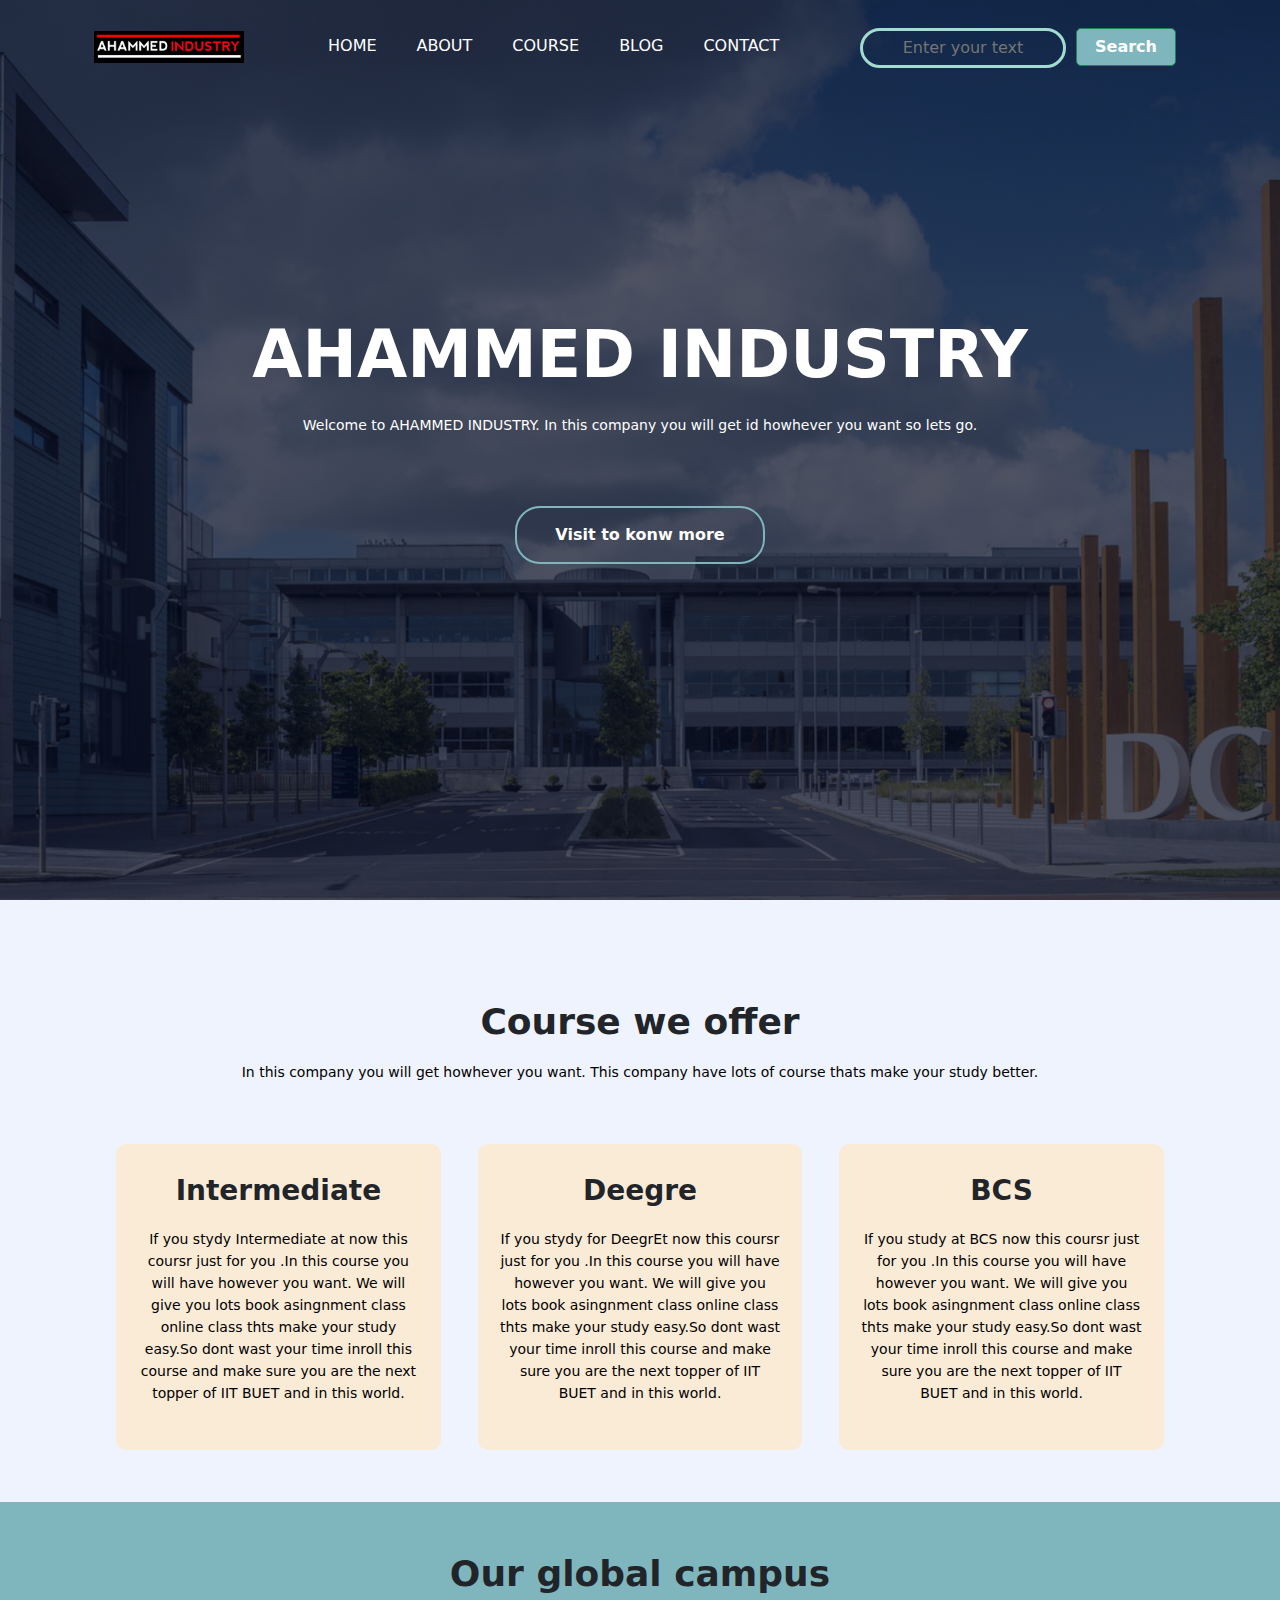
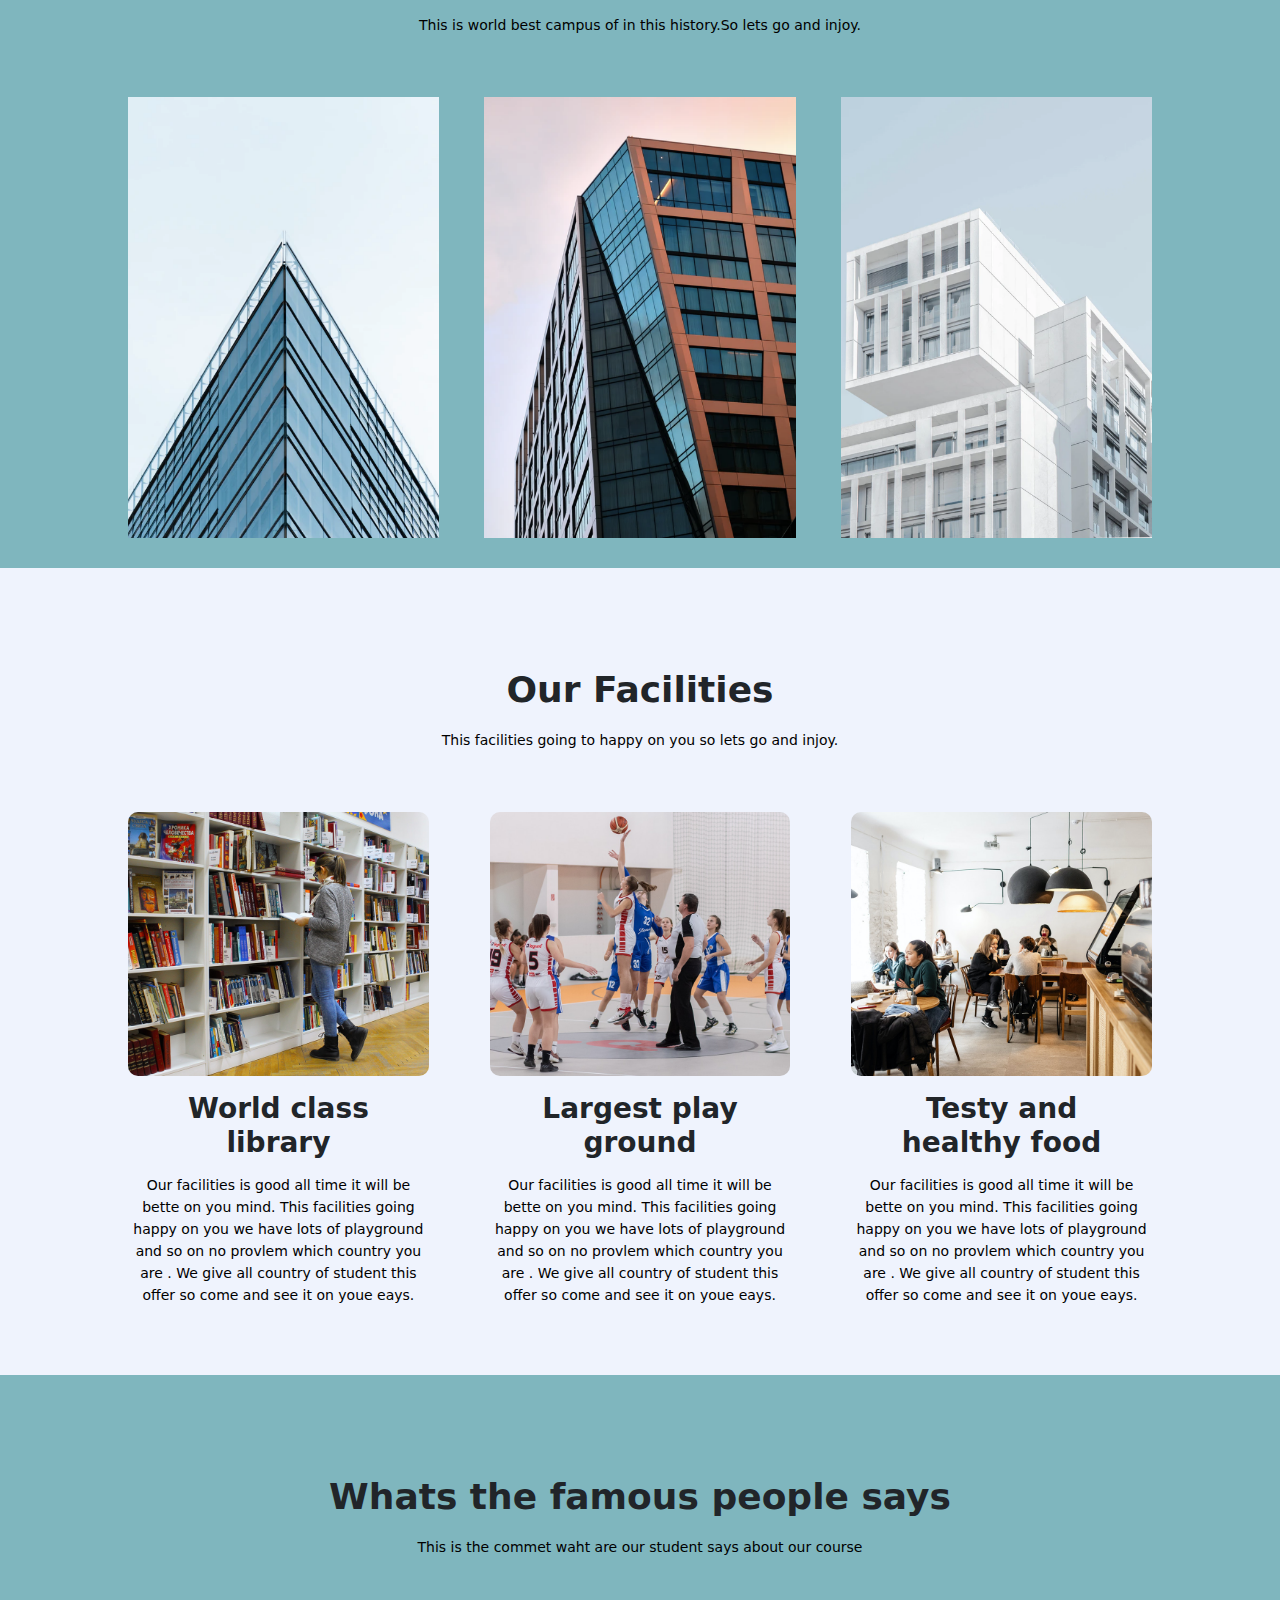
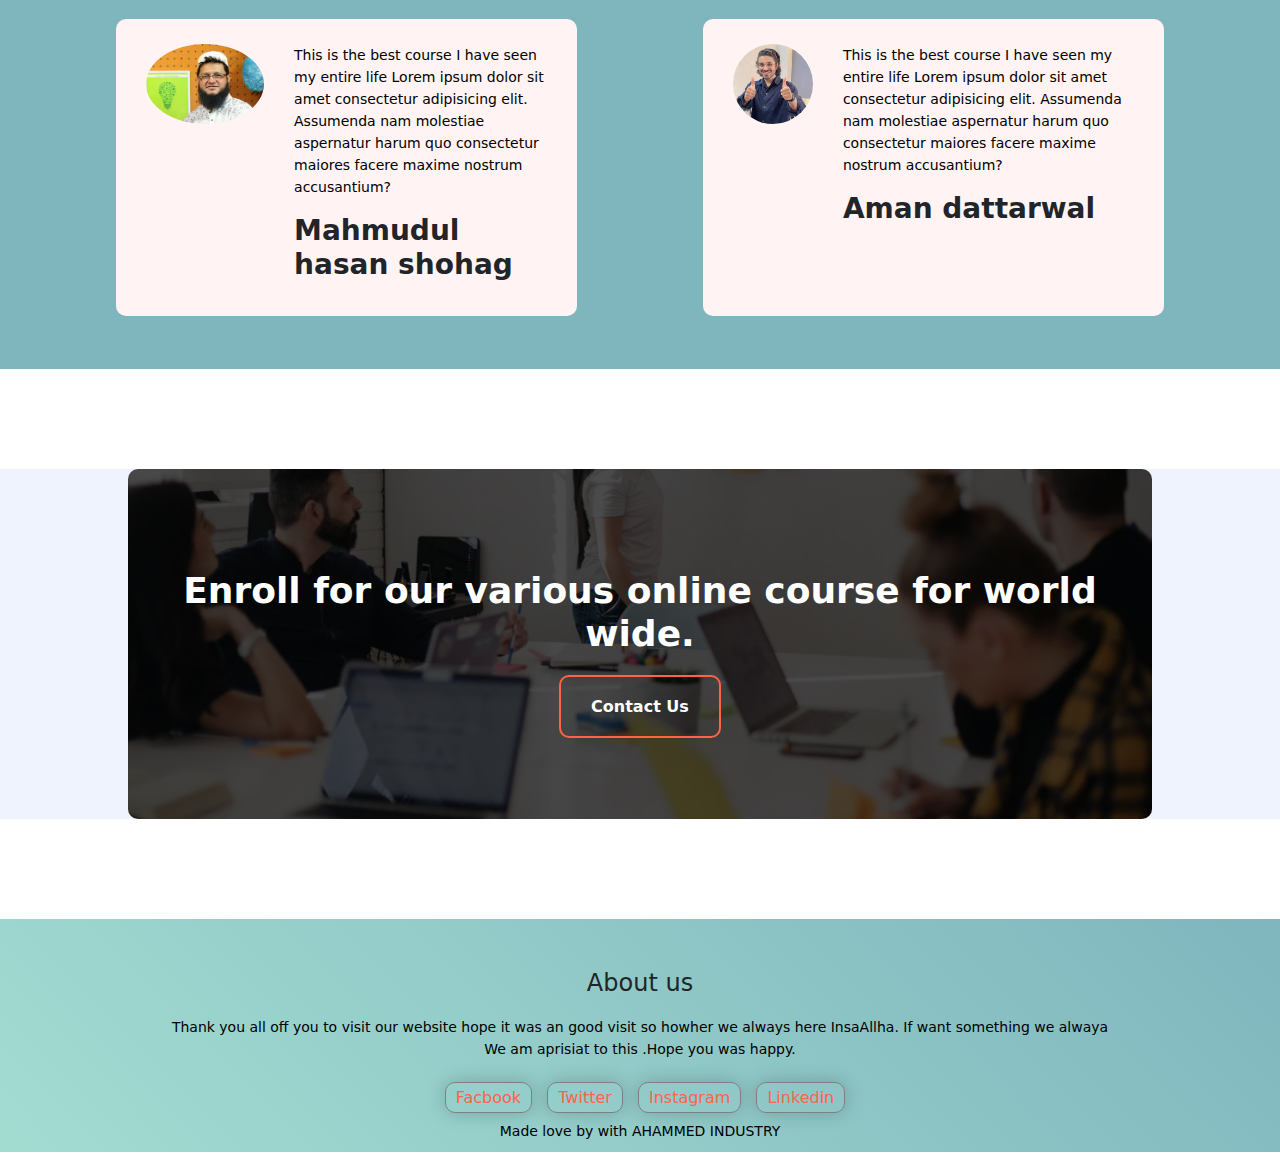
<file: index.html>
<!DOCTYPE html>
<html lang="en">
<head>
    <meta charset="UTF-8">
    <meta http-equiv="X-UA-Compatible" content="IE=edge">
    <meta name="viewport" content="width=device-width, initial-scale=1.0">
    <title>Document</title>
    <!-- bootsrap -->
    <link rel="stylesheet" href="csss/bootstrap.min.css">
    <script src="js/bootstrap.bundle.min.js"></script>
    <!-- personal css -->
    <link rel="stylesheet" href="index.css">

</head>
<body>
<!-- navar -->
<section class="header">
    <section class=" container">
        <nav class="navbar navbar-expand-lg bg-body-tertiary">
            <div class="container-fluid for-img">
              <img src="Image/logome.png" alt="">
             <!-- --- button -->
             <div class="tog-buttonn">
                <button class="navbar-toggler" type="button" data-bs-toggle="collapse" data-bs-target="#navbarSupportedContent" aria-controls="navbarSupportedContent" aria-expanded="false" aria-label="Toggle navigation">
                    <span class="navbar-toggler-icon"></span>
                  </button>

             </div>
              <div class="collapse navbar-collapse for-text" id="navbarSupportedContent">
                <ul class="navbar-nav me-auto mb-2 mb-lg-0">
    
                  <li class="nav-item">
                    <a class="nav-link" href="index.html">HOME</a>
                  </li>
    
                  <li class="nav-item">
                    <a class="nav-link" href="about.html.html">ABOUT</a>
                  </li>
                  <li class="nav-item">
                    <a class="nav-link" href="course.html.html">COURSE</a>
                  </li>
                  <li class="nav-item">
                    <a class="nav-link" href="blog.html.html">BLOG</a>
                  </li>
                  <li class="nav-item">
                    <a class="nav-link" href="contact.html.html">CONTACT</a>
                  </li>
               
                </ul>
                <div class="for-form">
                    <form class="d-flex" role="search">
                        <input type="text" placeholder="Enter your text" aria-label="Search">
                        <button class="btn btn-outline-success" type="submit">Search</button>
                      </form>
                </div>
              </div>
            </div>
          </nav>
      </section>
      <div class="text">
        <h1>AHAMMED INDUSTRY</h1>
        <p>Welcome to AHAMMED INDUSTRY. In this company you will get id howhever you want so lets go.</p>
        <button type="button">Visit to konw more</button>
    </div>
</section>

    <!----------Corse---------->

 
<section style="background-color: #eff3fd;">
    <section class="course">
        <h1>Course we offer</h1>
         <p>In  this company you will get howhever you want. This company have lots of course thats make your study better.</p>
        
        <div class="row">

         <div class="course-col">
            <h3>Intermediate</h3>
            <p>If you stydy Intermediate at now this coursr just for you .In this course you will have however you want. We will give you lots book asingnment class online class thts make your study easy.So dont wast your time inroll this course and make sure you are the next topper of IIT BUET  and in this world.</p>
         </div>
         
         <div class="course-col">
            <h3>Deegre</h3>
            <p>If you stydy for DeegrEt now this coursr just for you .In this course you will have however you want. We will give you lots book asingnment class online class thts make your study easy.So dont wast your time inroll this course and make sure you are the next topper of IIT BUET  and in this world.</p>
         </div>

         <div class="course-col">
            <h3>BCS</h3>
            <p>If you study at BCS now this coursr just for you .In this course you will have however you want. We will give you lots book asingnment class online class thts make your study easy.So dont wast your time inroll this course and make sure you are the next topper of IIT BUET  and in this world.</p>
         </div>
        </div>
    </section>
</section>
    
 

     <!--campus-->
 
<section style="background-image: linear-gradient(45deg, #7FB6BE, #7FB6BE);">
    <section class="campus">
        <h1>Our global campus</h1>
        <p>This is world best campus of in this history.So lets go and injoy.</p>

        <div class="row">
            <div class="campus-col">
                <img src="Image/london.png" alt="#">
                <div class="layer">
                    <h3>LONDON</h3>
                </div>
            </div>

                <div class="campus-col">
                    <img src="Image/newyork.png" alt="#">
                    <div class="layer">
                        <h3>NEW-YORK</h3>
                    </div>
                </div>

                    <div class="campus-col">
                        <img src="Image/washington.png" alt="#">
                        <div class="layer">
                            <h3>WASHINGTON</h3>
                        </div>
                    </div>
            </div>
        </div>
       
     </section>
</section>

     <!-------------------Facilites-------------------->


<section style="background-color: #eff3fd;">
    <section class="facilities">
        <h1>Our Facilities</h1>
        <p>This facilities going to happy on you so lets go and injoy.</p>

        <div class="row">

            <div class="facilities-col">
                <img src="Image/library.png" alt="">
                <h3>World class library</h3>
                <p>Our facilities is good all time it will be bette on you mind. This facilities going happy on you we have lots of playground and so on no provlem which country you are . We give all country of student this offer so come and see it on youe eays.</p>
            </div>
            <div class="facilities-col">
                <img src="Image/basketball.png" alt="">
                <h3>Largest play ground</h3>
                <p>Our facilities is good all time it will be bette on you mind. This facilities going happy on you we have lots of playground and so on no provlem which country you are . We give all country of student this offer so come and see it on youe eays.</p>
            </div>
            <div class="facilities-col">
                <img src="Image/cafeteria.png" alt="">
                <h3>Testy and healthy food</h3>
                <p>Our facilities is good all time it will be bette on you mind. This facilities going happy on you we have lots of playground and so on no provlem which country you are . We give all country of student this offer so come and see it on youe eays.</p>
            </div>
        </div>

     </section>
</section>


     <!--Testimonials-->
     
   <section style="background-image: linear-gradient(45deg, #7FB6BE, #7FB6BE);">
    <section class="testimonials">
        <h1>Whats the famous people says</h1>
        <p>This is the commet waht are our student says about our course</p>
        <div class="row">
            <div class="testimonials-col">
                <img src="Image/mhs.jpg" alt="">
                <div>
                    <p>This is the best course I have seen my entire life Lorem ipsum dolor sit amet consectetur adipisicing elit. Assumenda nam molestiae aspernatur harum quo consectetur maiores facere maxime nostrum accusantium?</p>
                    <h3>Mahmudul hasan shohag</h3>
                </div>
            </div>

            <div class="testimonials-col">
                <img src="Image/ad.jpg" alt="" class="ad">
                <div>
                    <p>This is the best course I have seen my entire life Lorem ipsum dolor sit amet consectetur adipisicing elit. Assumenda nam molestiae aspernatur harum quo consectetur maiores facere maxime nostrum accusantium?</p>
                    <h3>Aman dattarwal</h3>
                </div>
            </div>
        </div>
     </section>
   </section>

     <!--Call to Action-->
   

  <section style="background-color: #eff3fd;">
    <section class="cta">
        <h1>Enroll for our various online course for world wide.</h1>
        <a href="">Contact Us</a>
     </section>

  </section>

     <!--Footer-->

     <section class="footer">
        <h4>About us</h4>
        <p>Thank you all off you to visit our website hope it was an good visit so howher we always here InsaAllha. If want something we alwaya <br>We am aprisiat to this .Hope you was happy. </p>
        <div class="linka">
            <a href="">Facbook</a>
            <a href="">Twitter</a>
            <a href="">Instagram</a>
            <a href="">Linkedin</a>
        </div>
        <p>Made love by with AHAMMED INDUSTRY</p>
     </section>


    <!--JAVA SCRIPT TIME PORE DHEKE NIS-->
</body>
</html>
</file>
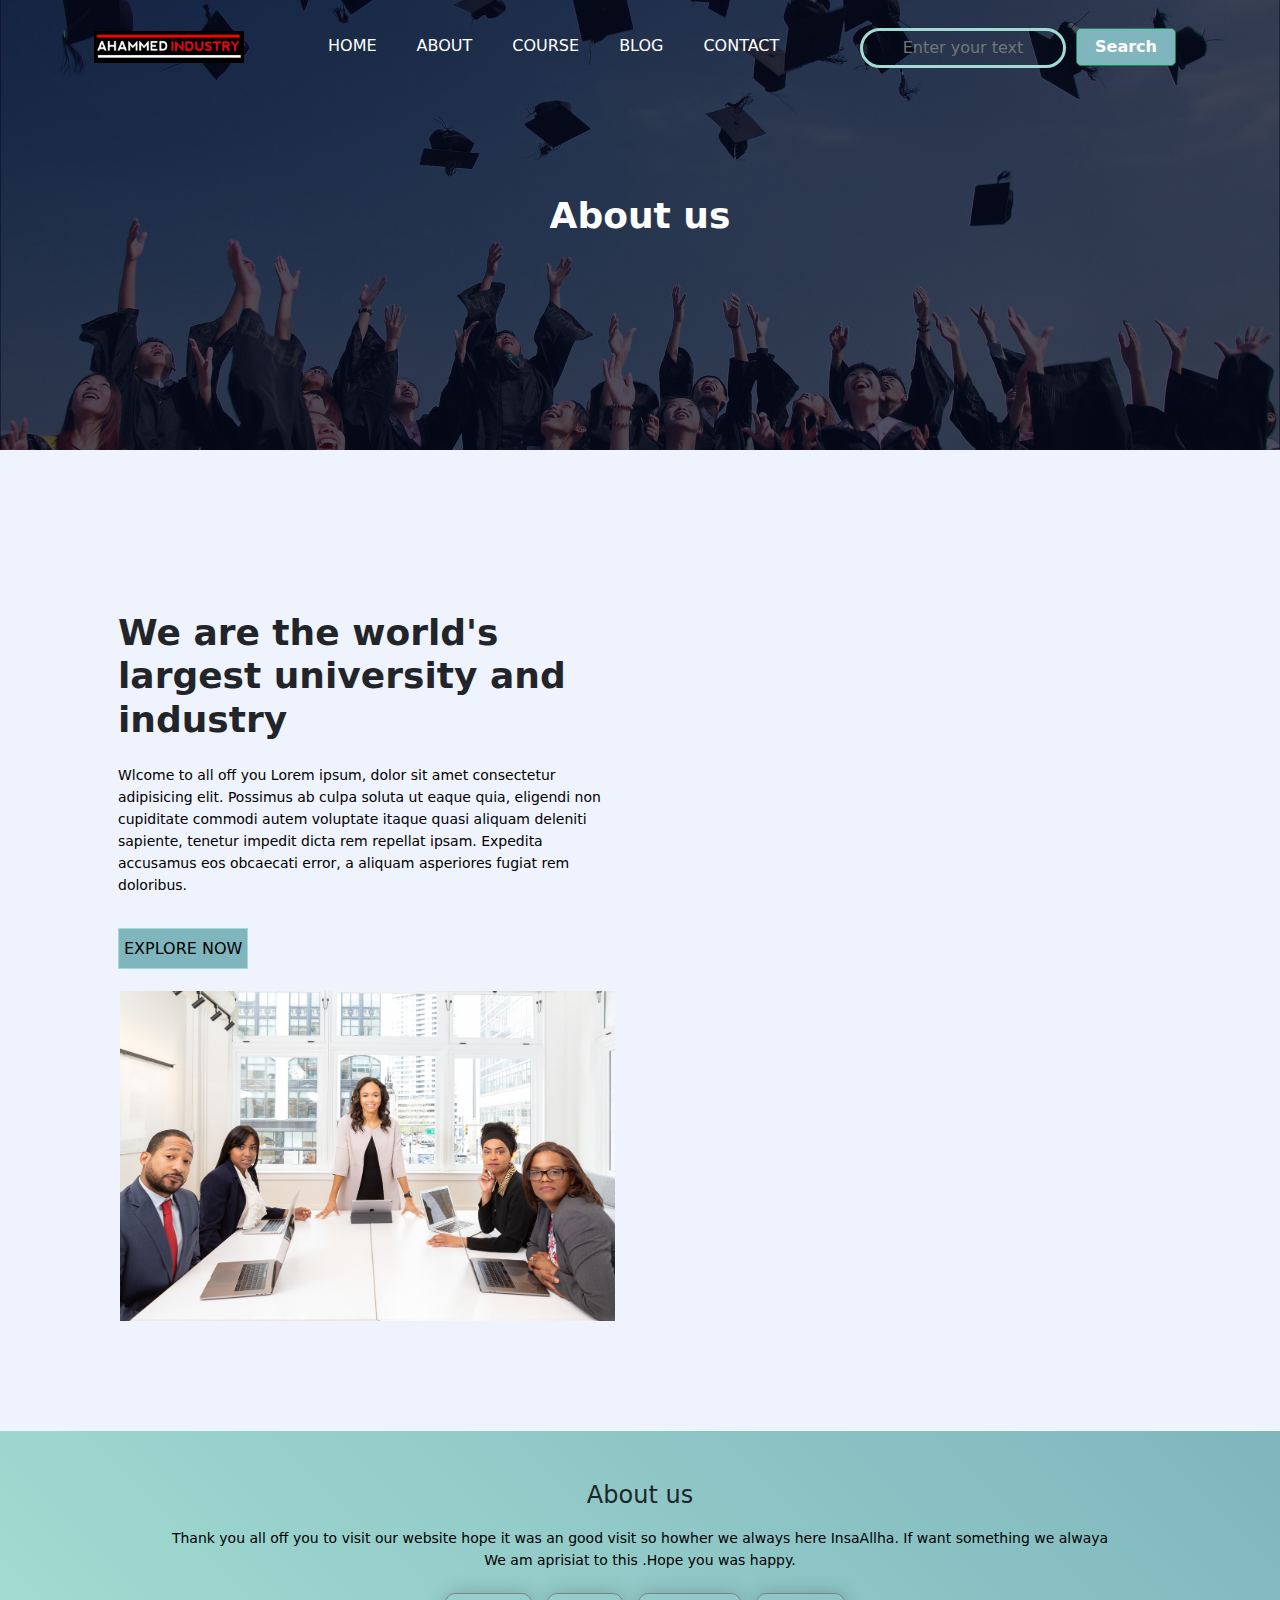
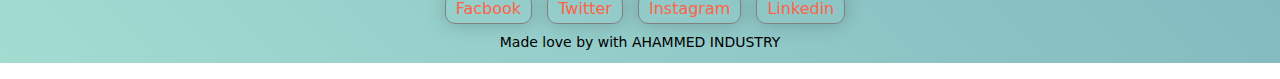
<file: about.html.html>
<!DOCTYPE html>
<html lang="en">
<head>
    <meta charset="UTF-8">
    <meta http-equiv="X-UA-Compatible" content="IE=edge">
    <meta name="viewport" content="width=device-width, initial-scale=1.0">
    <title>Document</title>
        <!-- bootsrap -->
        <link rel="stylesheet" href="csss/bootstrap.min.css">
        <script src="js/bootstrap.bundle.min.js"></script>
    <link rel="stylesheet" href="index.css">
</head>
<body>
    <!-- navbar -->
    <section class="sub-header">
        <section class=" container">
            <nav class="navbar navbar-expand-lg bg-body-tertiary">
                <div class="container-fluid for-img">
                  <img src="Image/logome.png" alt="">
                  <button class="navbar-toggler" type="button" data-bs-toggle="collapse" data-bs-target="#navbarSupportedContent" aria-controls="navbarSupportedContent" aria-expanded="false" aria-label="Toggle navigation">
                    <span class="navbar-toggler-icon"></span>
                  </button>
                  <div class="collapse navbar-collapse for-text" id="navbarSupportedContent">
                    <ul class="navbar-nav me-auto mb-2 mb-lg-0">

                      <li class="nav-item">
                        <a class="nav-link" href="index.html">HOME</a>
                      </li>
        
                      <li class="nav-item">
                        <a class="nav-link" href="about.html.html">ABOUT</a>
                      </li>
                      <li class="nav-item">
                        <a class="nav-link" href="course.html.html">COURSE</a>
                      </li>
                      <li class="nav-item">
                        <a class="nav-link" href="blog.html.html">BLOG</a>
                      </li>
                      <li class="nav-item">
                        <a class="nav-link" href="contact.html.html">CONTACT</a>
                      </li>           
                   
                    </ul>
                    <div class="for-form">
                        <form class="d-flex" role="search">
                            <input type="text" placeholder="Enter your text" aria-label="Search">
                            <button class="btn btn-outline-success" type="submit">Search</button>
                          </form>
                    </div>
                  </div>
                </div>
              </nav>
              <h1>About us</h1>
          </section>
    </section>

<!--About us contnet-->

<section style="background-color: #eff3fd;">
    <section class="about-us">
        <div class="row">
            <div class="about-col">
                <h1>We are the world's largest university and industry</h1>
                <p>Wlcome to all off you Lorem ipsum, dolor sit amet consectetur adipisicing elit. Possimus ab culpa soluta ut eaque quia, eligendi non cupiditate commodi autem voluptate itaque quasi aliquam deleniti sapiente, tenetur impedit dicta rem repellat ipsam. Expedita accusamus eos obcaecati error, a aliquam asperiores fugiat rem doloribus.</p>
                <a href="">EXPLORE NOW</a>
                <div>
                    <div class="about-col">
                        <img src="Image/about.jpg" alt="">
                    </div>  
                </div>
            </div>
        </div>
    </section>
    
</section>

<!--Footer---------------------------->


     <section class="footer">
        <h4>About us</h4>
        <p>Thank you all off you to visit our website hope it was an good visit so howher we always here InsaAllha. If want something we alwaya <br>We am aprisiat to this .Hope you was happy. </p>
        <div class="linka">
            <a href="">Facbook</a>
            <a href="">Twitter</a>
            <a href="">Instagram</a>
            <a href="">Linkedin</a>
        </div>
        <p>Made love by with AHAMMED INDUSTRY</p>
     </section>
</body>
</html>
</file>
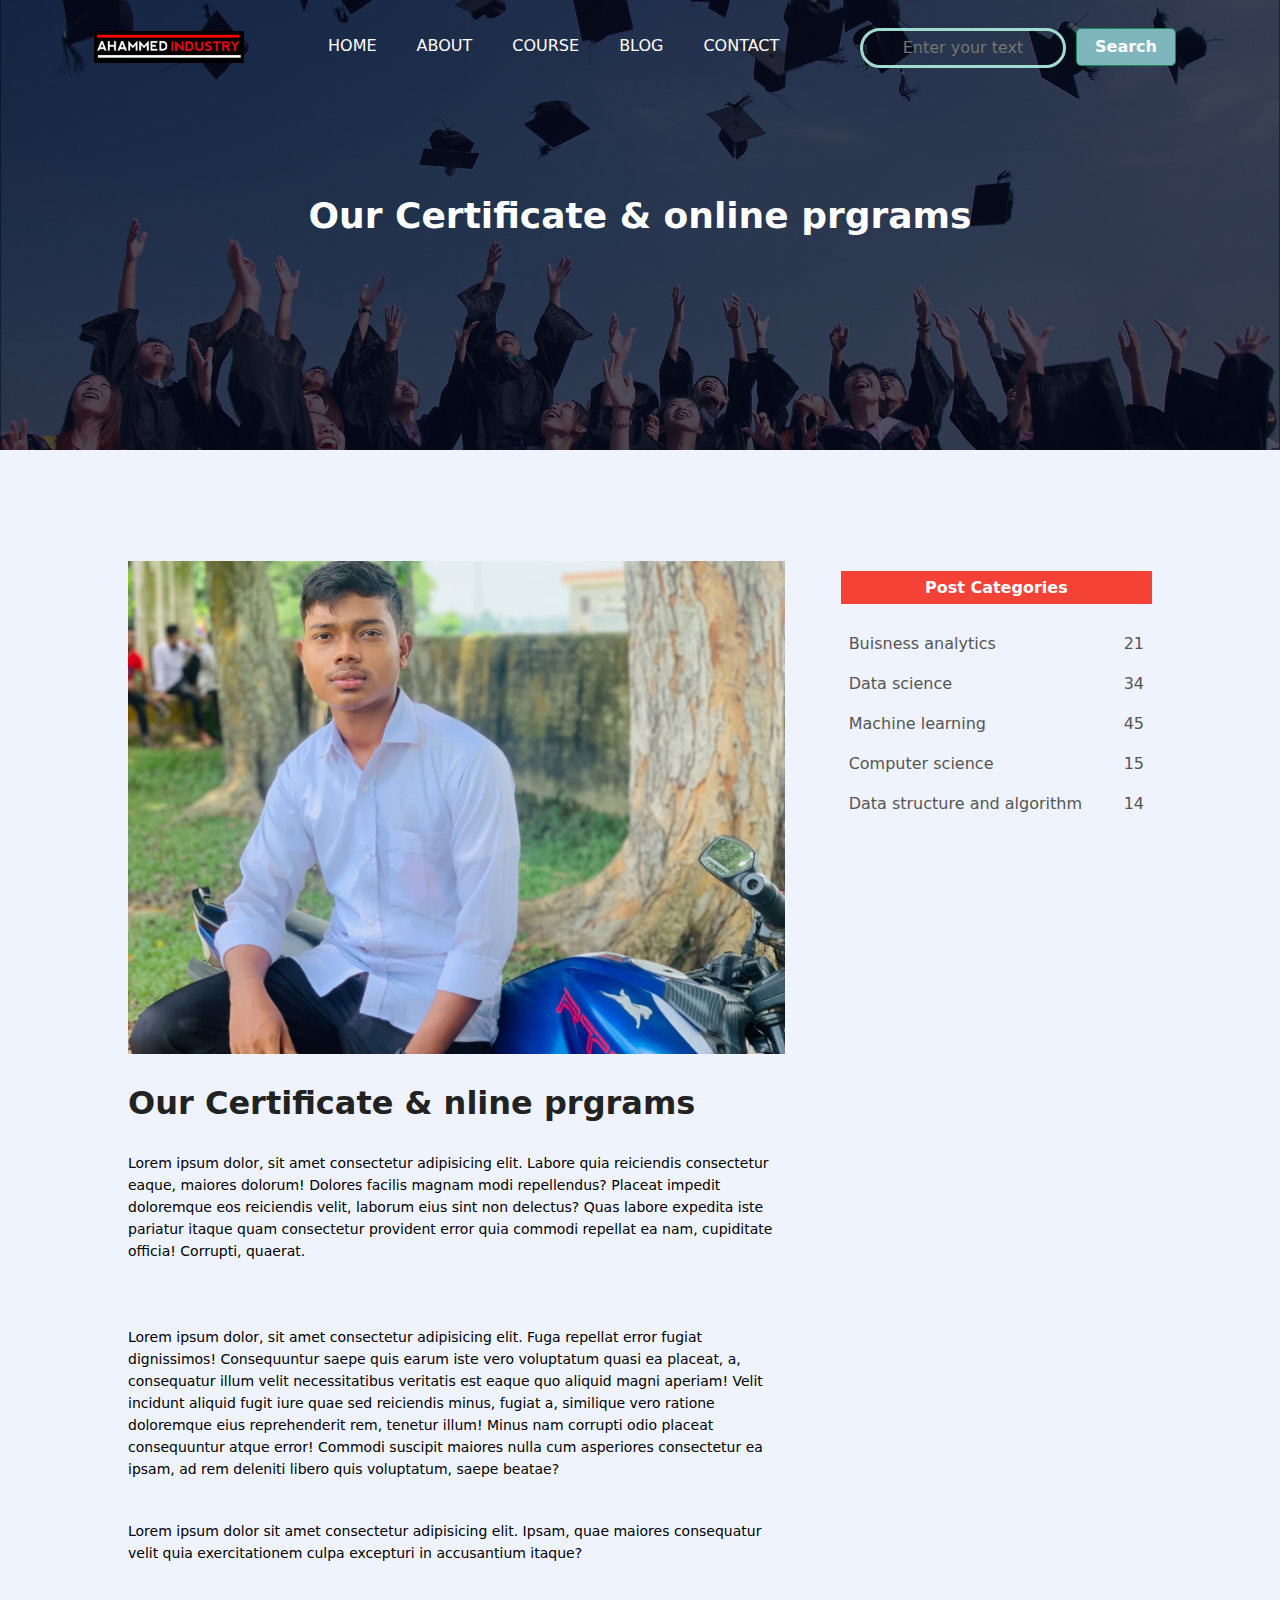
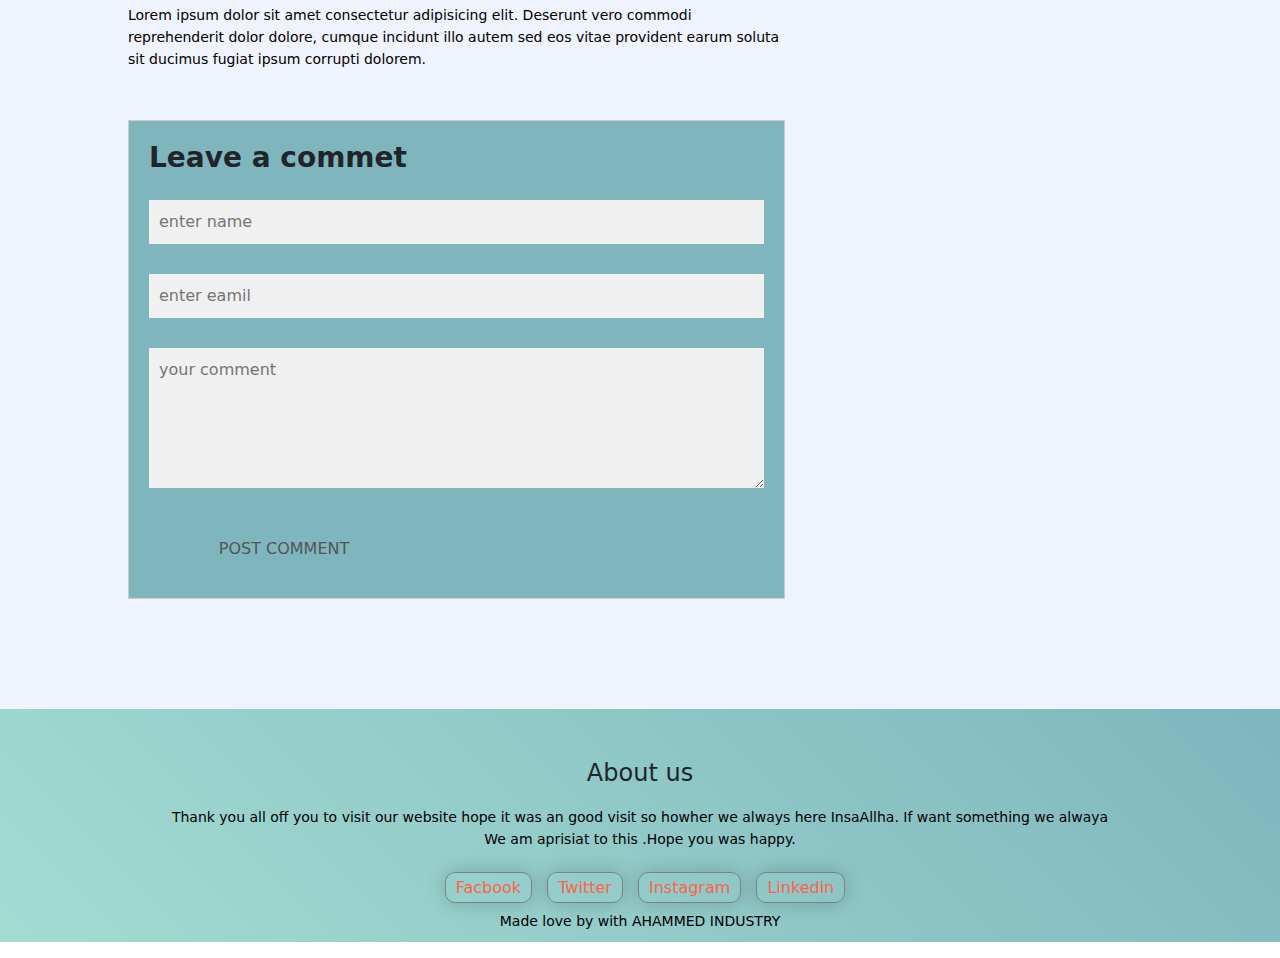
<file: blog.html.html>
<!DOCTYPE html>
<html lang="en">
<head>
    <meta charset="UTF-8">
    <meta http-equiv="X-UA-Compatible" content="IE=edge">
    <meta name="viewport" content="width=device-width, initial-scale=1.0">
    <title>Document</title>
    <!-- botsrap -->
    <link rel="stylesheet" href="csss/bootstrap.min.css">
    <script src="js/bootstrap.bundle.min.js"></script>
    <link rel="stylesheet" href="index.css">
</head>
<body>
    <!-- navbar -->
    <section class="sub-header">
        <section class=" container">
            <nav class="navbar navbar-expand-lg bg-body-tertiary">
                <div class="container-fluid for-img">
                  <img src="Image/logome.png" alt="">
                  <button class="navbar-toggler" type="button" data-bs-toggle="collapse" data-bs-target="#navbarSupportedContent" aria-controls="navbarSupportedContent" aria-expanded="false" aria-label="Toggle navigation">
                    <span class="navbar-toggler-icon"></span>
                  </button>
                  <div class="collapse navbar-collapse for-text" id="navbarSupportedContent">
                    <ul class="navbar-nav me-auto mb-2 mb-lg-0">
        
                      <li class="nav-item">
                        <a class="nav-link" href="index.html">HOME</a>
                      </li>
        
                      <li class="nav-item">
                        <a class="nav-link" href="about.html.html">ABOUT</a>
                      </li>
                      <li class="nav-item">
                        <a class="nav-link" href="course.html.html">COURSE</a>
                      </li>
                      <li class="nav-item">
                        <a class="nav-link" href="blog.html.html">BLOG</a>
                      </li>
                      <li class="nav-item">
                        <a class="nav-link" href="contact.html.html">CONTACT</a>
                      </li>
                   
                    </ul>
                    <div class="for-form">
                        <form class="d-flex" role="search">
                            <input type="text" placeholder="Enter your text" aria-label="Search">
                            <button class="btn btn-outline-success" type="submit">Search</button>
                          </form>
                    </div>
                  </div>
                </div>
              </nav>
              <h1>Our Certificate & online prgrams</h1>
          </section>
    </section>

    <!--blog page contant-->
<section style="background-color:#eff3fd;">
    <section class="blog-content">
        <div class="row">
         <div class="blog-left">
             <img src="Image/background.jpg" alt="">
             <h2>Our Certificate & nline prgrams</h2>
               <!--ekhane kicho pargrhap hove lorem er maddome toy pore eta change kore nis-->
         <p>Lorem ipsum dolor, sit amet consectetur adipisicing elit. Labore quia reiciendis consectetur eaque, maiores dolorum! Dolores facilis magnam modi repellendus? Placeat impedit doloremque eos reiciendis velit, laborum eius sint non delectus? Quas labore expedita iste pariatur itaque quam consectetur provident error quia commodi repellat ea nam, cupiditate officia! Corrupti, quaerat.</p>
         <br><br>
         <p>Lorem ipsum dolor, sit amet consectetur adipisicing elit. Fuga repellat error fugiat dignissimos! Consequuntur saepe quis earum iste vero voluptatum quasi ea placeat, a, consequatur illum velit necessitatibus veritatis est eaque quo aliquid magni aperiam! Velit incidunt aliquid fugit iure quae sed reiciendis minus, fugiat a, similique vero ratione doloremque eius reprehenderit rem, tenetur illum! Minus nam corrupti odio placeat consequuntur atque error! Commodi suscipit maiores nulla cum asperiores consectetur ea ipsam, ad rem deleniti libero quis voluptatum, saepe beatae?</p>
         <br>
         <p>Lorem ipsum dolor sit amet consectetur adipisicing elit. Ipsam, quae maiores consequatur velit quia exercitationem culpa excepturi in accusantium itaque?</p>
         <br>
         <p>Lorem ipsum dolor sit amet consectetur adipisicing elit. Deserunt vero commodi reprehenderit dolor dolore, cumque incidunt illo autem sed eos vitae provident earum soluta sit ducimus fugiat ipsum corrupti dolorem.</p>
 
 
         <!--form-->
 <section style="background-image: linear-gradient(45deg, #7FB6BE, #7FB6BE);">
     <div class="comment-box">
         <h3>Leave a commet</h3>
         <form class="comment-form">
             <input type="text" name="" id="" placeholder="enter name">
             <input type="email" name="" id="" placeholder="enter eamil">
             <textarea name="" id="" rows="5" placeholder="your comment"></textarea>
             <button type="submit" class="hero-btn red btn">POST COMMENT</button>
         </form>
     </div>
 
 </section>
 
 
         </div>
         <div class="blog-right">
             <h3>Post Categories</h3>
             <div>
                 <span>Buisness analytics</span>
                 <span>21</span>
             </div>
             <div>
                 <span>Data science</span>
                 <span>34</span>
             </div>
             <div>
                 <span>Machine learning</span>
                 <span>45</span>
             </div>
             <div>
                 <span>Computer science</span>
                 <span>15</span>
             </div>
             <div>
                 <span>Data structure and algorithm</span>
                 <span>14</span>
             </div>
 
         </div>
        </div> 
     </section>
</section>

             <!--Footer-->

             <section class="footer">
                <h4>About us</h4>
                <p>Thank you all off you to visit our website hope it was an good visit so howher we always here InsaAllha. If want something we alwaya <br>We am aprisiat to this .Hope you was happy. </p>
                <div class="linka">
                    <a href="">Facbook</a>
                    <a href="">Twitter</a>
                    <a href="">Instagram</a>
                    <a href="">Linkedin</a>
                </div>
                <p>Made love by with AHAMMED INDUSTRY</p>
             </section>
</body>
</html>
</file>
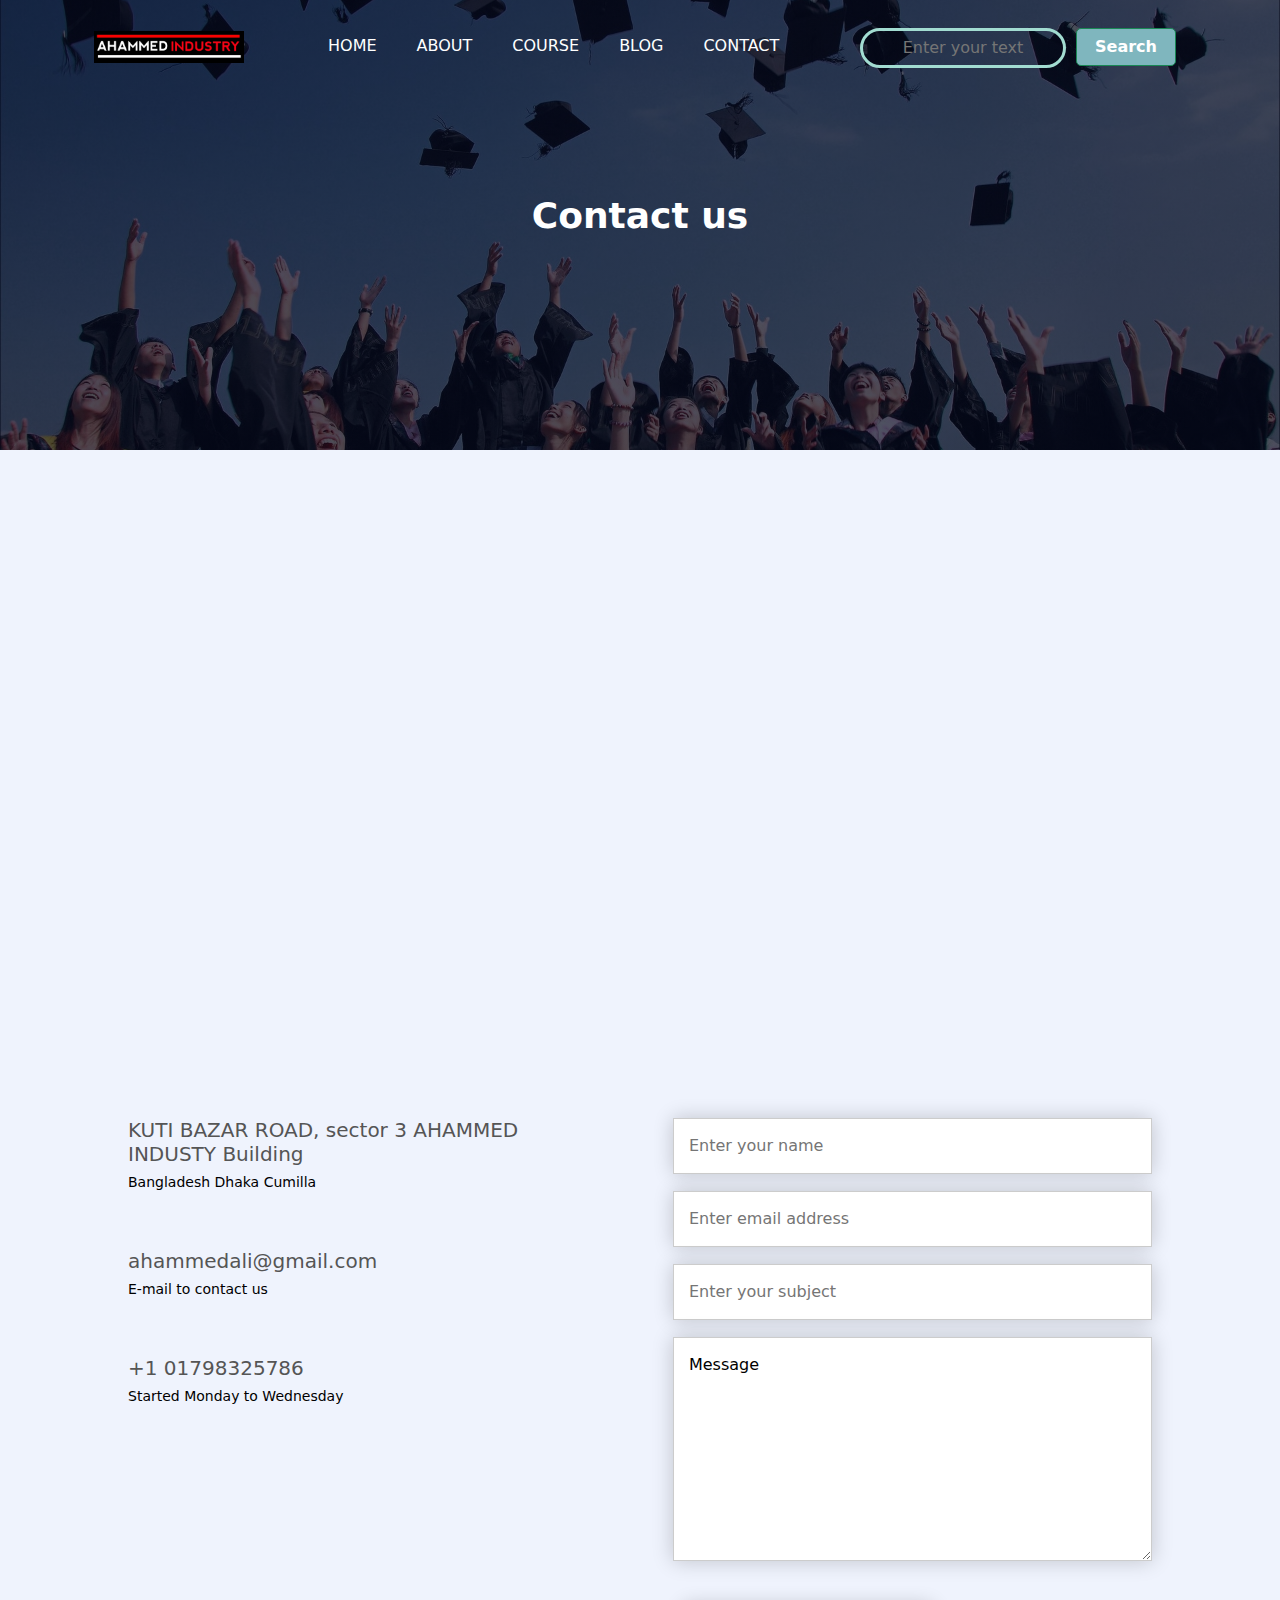
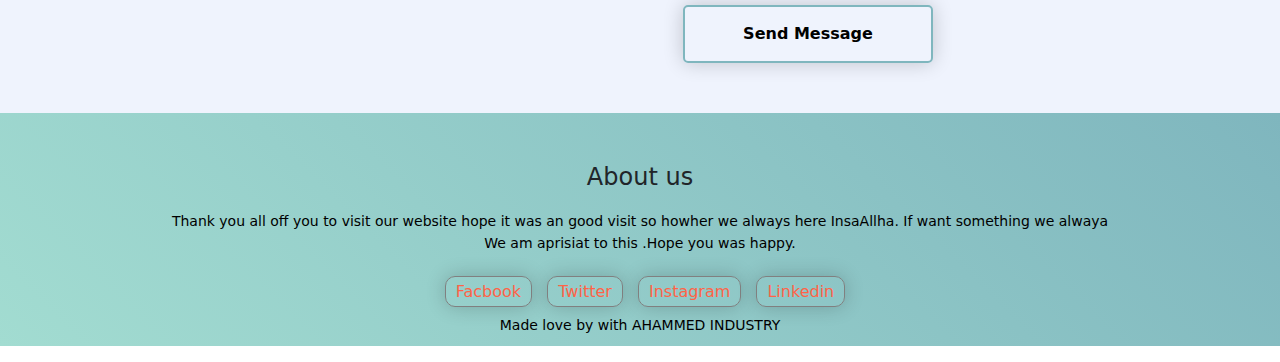
<file: contact.html.html>
<!DOCTYPE html>
<html lang="en">
<head>
    <meta charset="UTF-8">
    <meta http-equiv="X-UA-Compatible" content="IE=edge">
    <meta name="viewport" content="width=device-width, initial-scale=1.0">
    <title>Document</title>
    <!-- bootsrap -->
    <link rel="stylesheet" href="csss/bootstrap.min.css">
    <script src="js/bootstrap.bundle.min.js"></script>
    <link rel="stylesheet" href="index.css">
</head>
<body>
  <!-- navbar -->
  <section class="sub-header">
    <section class=" container">
        <nav class="navbar navbar-expand-lg bg-body-tertiary">
            <div class="container-fluid for-img">
              <img src="Image/logome.png" alt="">
              <button class="navbar-toggler" type="button" data-bs-toggle="collapse" data-bs-target="#navbarSupportedContent" aria-controls="navbarSupportedContent" aria-expanded="false" aria-label="Toggle navigation">
                <span class="navbar-toggler-icon"></span>
              </button>
              <div class="collapse navbar-collapse for-text" id="navbarSupportedContent">
                <ul class="navbar-nav me-auto mb-2 mb-lg-0">
    
                  <li class="nav-item">
                    <a class="nav-link" href="index.html">HOME</a>
                  </li>
    
                  <li class="nav-item">
                    <a class="nav-link" href="about.html.html">ABOUT</a>
                  </li>
                  <li class="nav-item">
                    <a class="nav-link" href="course.html.html">COURSE</a>
                  </li>
                  <li class="nav-item">
                    <a class="nav-link" href="blog.html.html">BLOG</a>
                  </li>
                  <li class="nav-item">
                    <a class="nav-link" href="contact.html.html">CONTACT</a>
                  </li>
               
                </ul>
                <div class="for-form">
                    <form class="d-flex" role="search">
                        <input type="text" placeholder="Enter your text" aria-label="Search">
                        <button class="btn btn-outline-success" type="submit">Search</button>
                      </form>
                </div>
              </div>
            </div>
          </nav>
 <h1>Contact us</h1>
      </section>
</section>

    <!--contatc us-->
<section style="background-color: #eff3fd;">
    <section class="location">
        <iframe src="https://www.google.com/maps/embed?pb=!1m18!1m12!1m3!1d912.986328146331!2d91.08310742620488!3d23.749329494735615!2m3!1f0!2f0!3f0!3m2!1i1024!2i768!4f13.1!3m3!1m2!1s0x375472c7c5e523b5%3A0xf0342e142fe86e5b!2z4KaV4KeB4Kaf4Ka_IOCmrOCmvuCmnOCmvuCmsCDgprDgp4vgpqE!5e0!3m2!1sbn!2sbd!4v1667048131540!5m2!1sbn!2sbd" width="600" height="450" style="border:0;" allowfullscreen="" loading="lazy" referrerpolicy="no-referrer-when-downgrade"></iframe>
    </section>
    
    <section class="contact-us">
        <div class="row">
            <div class="contact-col">
                <div>
                    <i></i>
                    <span>
                        <h5>KUTI BAZAR ROAD, sector 3 AHAMMED INDUSTY Building</h5>
                        <p>Bangladesh Dhaka Cumilla</p>
                    </span>
                </div>
                <div>
                    <i></i>
                    <span>
                        <h5>ahammedali@gmail.com</h5>
                        <p>E-mail to contact us</p>
                    </span>
                </div>
                <div>
                    <i></i>
                    <span>
                        <h5>+1 01798325786</h5>
                        <p>Started Monday to Wednesday</p>
                    </span>
                </div>
            </div>
            <!------contact form-->
            <div  class="contact-col">
                <form action="form-handler.php" method="post">
                    <input type="text" name="name" id=""  placeholder="Enter your name" required>
                    <input type="email" name="email" id="" placeholder="Enter email address" required>
                    <input type="text" name="subject" id="" placeholder="Enter your subject" required>
                    <textarea rows="8" name="message" required>Message</textarea>
                    <button type="button" class="hero-btn">Send Message</button>
                </form>
            </div>
        </div>
    </section>
</section>

             <!--Footer-->

             <section class="footer">
                <h4>About us</h4>
                <p>Thank you all off you to visit our website hope it was an good visit so howher we always here InsaAllha. If want something we alwaya <br>We am aprisiat to this .Hope you was happy. </p>
                <div class="linka">
                    <a href="">Facbook</a>
                    <a href="">Twitter</a>
                    <a href="">Instagram</a>
                    <a href="">Linkedin</a>
                </div>
                <p>Made love by with AHAMMED INDUSTRY</p>
             </section>
</body>
</html>
</file>
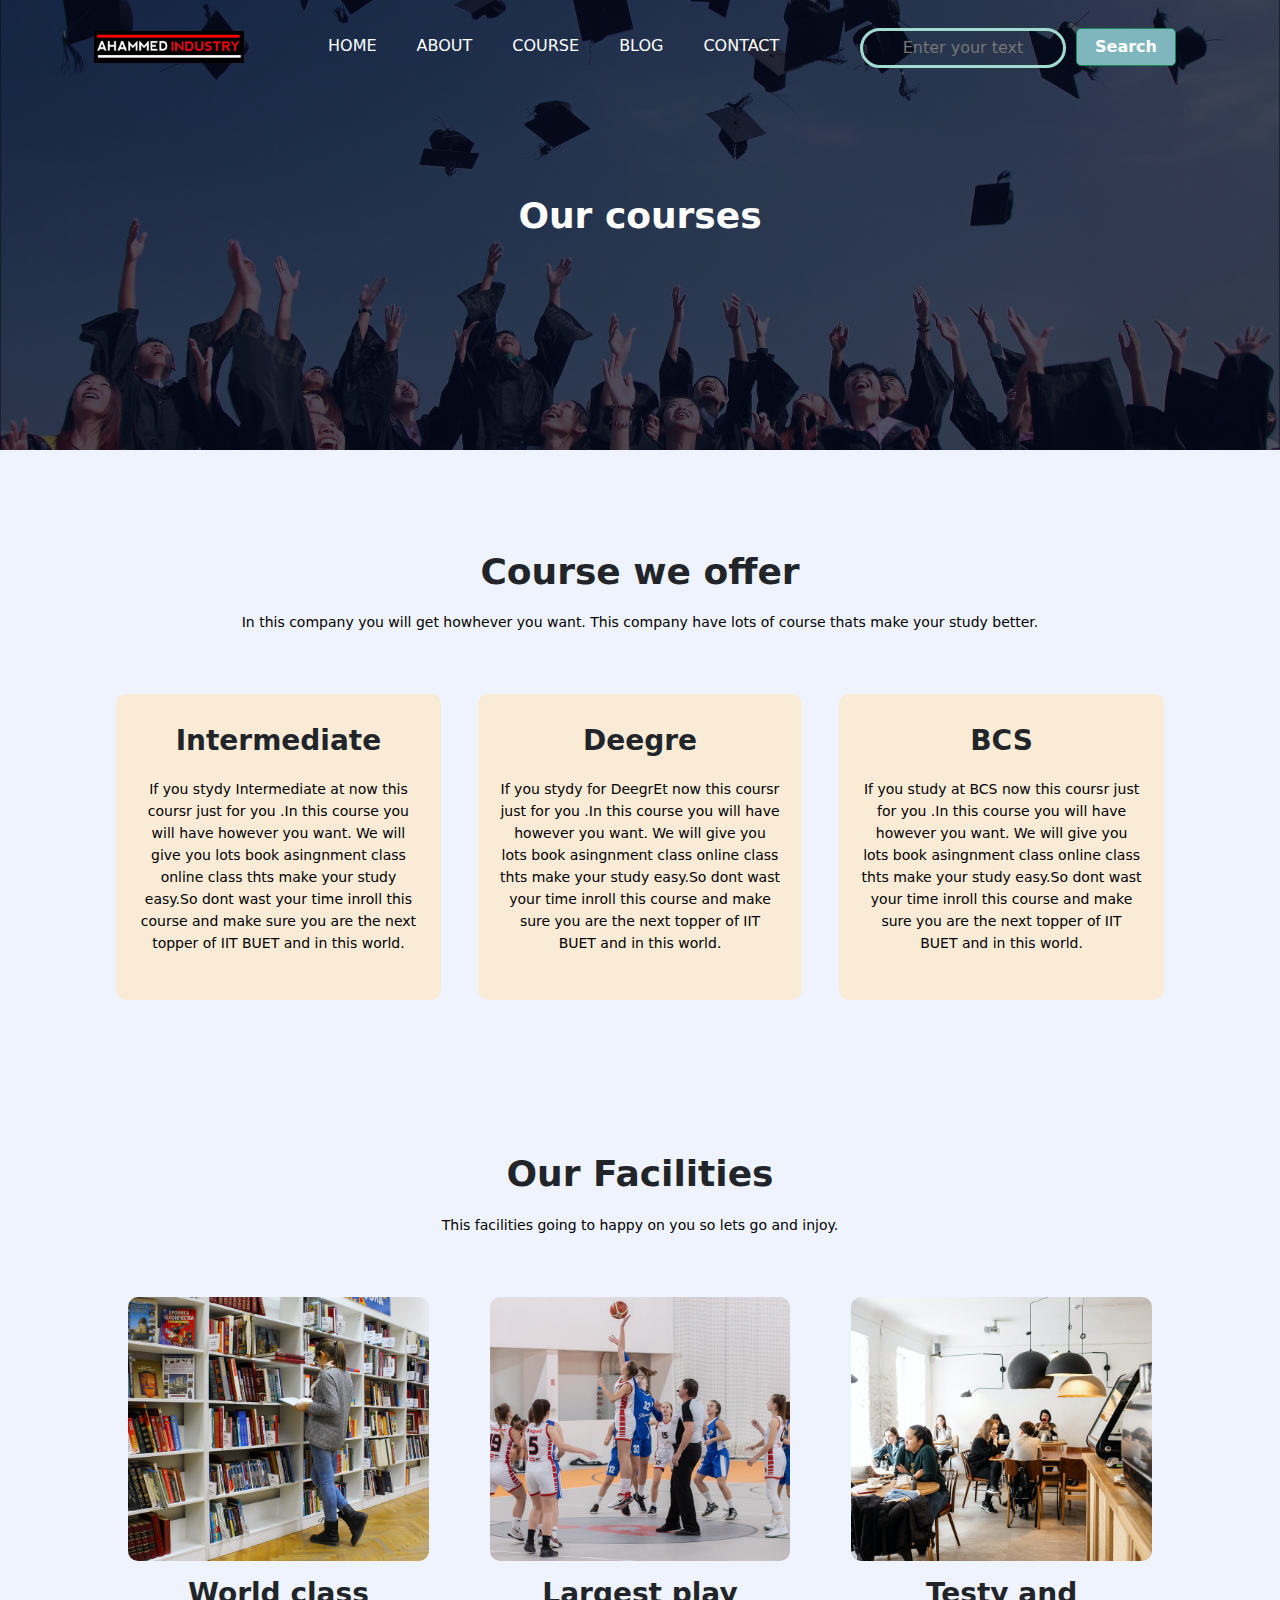
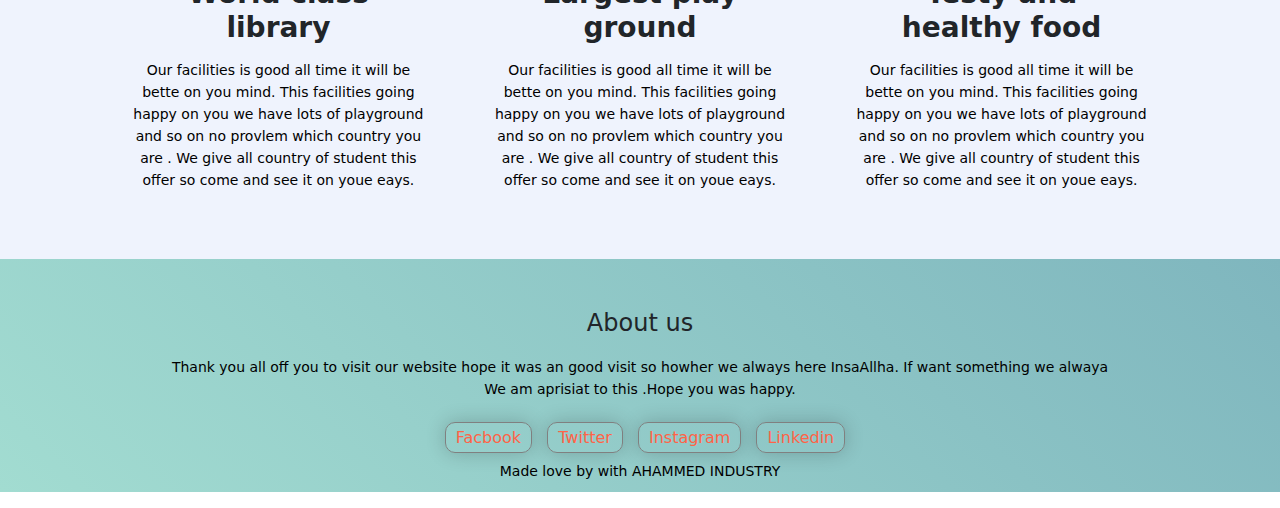
<file: course.html.html>
<!DOCTYPE html>
<html lang="en">
<head>
    <meta charset="UTF-8">
    <meta http-equiv="X-UA-Compatible" content="IE=edge">
    <meta name="viewport" content="width=device-width, initial-scale=1.0">
    <title>Document</title>
    <link rel="stylesheet" href="csss/bootstrap.min.css">
    <script src="js/bootstrap.bundle.min.js"></script>
    <link rel="stylesheet" href="index.css">
</head>
<body>
   <!-- navbar -->
   <section class="sub-header">
    <section class=" container">
        <nav class="navbar navbar-expand-lg bg-body-tertiary">
            <div class="container-fluid for-img">
              <img src="Image/logome.png" alt="">
              <button class="navbar-toggler" type="button" data-bs-toggle="collapse" data-bs-target="#navbarSupportedContent" aria-controls="navbarSupportedContent" aria-expanded="false" aria-label="Toggle navigation">
                <span class="navbar-toggler-icon"></span>
              </button>
              <div class="collapse navbar-collapse for-text" id="navbarSupportedContent">
                <ul class="navbar-nav me-auto mb-2 mb-lg-0">
    
                  <li class="nav-item">
                    <a class="nav-link" href="index.html">HOME</a>
                  </li>
    
                  <li class="nav-item">
                    <a class="nav-link" href="about.html.html">ABOUT</a>
                  </li>
                  <li class="nav-item">
                    <a class="nav-link" href="course.html.html">COURSE</a>
                  </li>
                  <li class="nav-item">
                    <a class="nav-link" href="blog.html.html">BLOG</a>
                  </li>
                  <li class="nav-item">
                    <a class="nav-link" href="contact.html.html">CONTACT</a>
                  </li>
               
                </ul>
                <div class="for-form">
                    <form class="d-flex" role="search">
                        <input type="text" placeholder="Enter your text" aria-label="Search">
                        <button class="btn btn-outline-success" type="submit">Search</button>
                      </form>
                </div>
              </div>
            </div>
          </nav>
          <h1>Our courses</h1>
      </section>
</section>

    <!--Course-->

<section style="background-color: #eff3fd;">
    <section class="course">
        <h1>Course we offer</h1>
         <p>In  this company you will get howhever you want. This company have lots of course thats make your study better.</p>
        
        <div class="row">

         <div class="course-col">
            <h3>Intermediate</h3>
            <p>If you stydy Intermediate at now this coursr just for you .In this course you will have however you want. We will give you lots book asingnment class online class thts make your study easy.So dont wast your time inroll this course and make sure you are the next topper of IIT BUET  and in this world.</p>
         </div>
         
         <div class="course-col">
            <h3>Deegre</h3>
            <p>If you stydy for DeegrEt now this coursr just for you .In this course you will have however you want. We will give you lots book asingnment class online class thts make your study easy.So dont wast your time inroll this course and make sure you are the next topper of IIT BUET  and in this world.</p>
         </div>

         <div class="course-col">
            <h3>BCS</h3>
            <p>If you study at BCS now this coursr just for you .In this course you will have however you want. We will give you lots book asingnment class online class thts make your study easy.So dont wast your time inroll this course and make sure you are the next topper of IIT BUET  and in this world.</p>
         </div>
        </div>
    </section>
</section>


        <!-------------------Facilites-------------------->

<section style="background-color: #eff3fd;">
    <section class="facilities">
        <h1>Our Facilities</h1>
        <p>This facilities going to happy on you so lets go and injoy.</p>
        <div class="row">
            <div class="facilities-col">
                <img src="Image/library.png" alt="">
                <h3>World class library</h3>
                <p>Our facilities is good all time it will be bette on you mind. This facilities going happy on you we have lots of playground and so on no provlem which country you are . We give all country of student this offer so come and see it on youe eays.</p>
            </div>
            <div class="facilities-col">
                <img src="Image/basketball.png" alt="">
                <h3>Largest play ground</h3>
                <p>Our facilities is good all time it will be bette on you mind. This facilities going happy on you we have lots of playground and so on no provlem which country you are . We give all country of student this offer so come and see it on youe eays.</p>
            </div>
            <div class="facilities-col">
                <img src="Image/cafeteria.png" alt="">
                <h3>Testy and healthy food</h3>
                <p>Our facilities is good all time it will be bette on you mind. This facilities going happy on you we have lots of playground and so on no provlem which country you are . We give all country of student this offer so come and see it on youe eays.</p>
            </div>
        </div>
     </section>
</section>
    

         <!--Footer-->

         <section class="footer">
            <h4>About us</h4>
            <p>Thank you all off you to visit our website hope it was an good visit so howher we always here InsaAllha. If want something we alwaya <br>We am aprisiat to this .Hope you was happy. </p>
            <div class="linka">
                <a href="">Facbook</a>
                <a href="">Twitter</a>
                <a href="">Instagram</a>
                <a href="">Linkedin</a>
            </div>
            <p>Made love by with AHAMMED INDUSTRY</p>
         </section>
    
</body>
</html>
</file>
<file: index.css>
*{
    padding: 0;
    margin: 0;
}
.header{
    width: 100%;
    height: 100vh;
    background-image: linear-gradient(rgba(4,9,30,0.7),rgba(4,9,30,0.7)), url(Image/banner.png);
    background-position: center;
    background-size: cover;
    position: relative;
}
/* botsrap css */
.for-text{
    margin-left: 4rem;
}
.tog-buttonn button{
    background-color: #7FB6BE;
    width: 80px; 
    }

    
.for-text ul li a{
 color: white;
}
.for-text ul li a:hover{
 color: #7FB6BE;
}
.for-img img{
width: 150px;
}
.for-form button{
    background-color: #7FB6BE;
    text-align: center;
    font-weight: bold;
    border-radius: 25px;
    color: #fff;
    cursor: pointer;
    border-radius: 5px;
    width: 100px;
}
.for-form button:hover{
    color: black;
    border: 2px #7FB6BE solid; 
    background-color: #A2DCD1;
    transition: ease-in-out 0.5s;
}
.for-form input{
    height: 40px;
    line-height: 50px;
    text-align: center;
    margin-top: 20px;
    border: 3px solid #A2DCD1;
    background: transparent;
    color: white;
    border-radius: 3rem;
}
.for-form input:hover{
    background: #A2DCD1;
}



/* nav{
  
    padding: 2% 6%;
    display: flex;
    align-items: center;
    justify-content: space-between;
   
} */
.imgme{
    margin-bottom: 20px;
    width: 150px;
}
.lists{
    flex: 1;
    text-align: right;
}
ul li{
    list-style: none;
    display: inline-block;
    padding: 8px 12px;
    position: relative;
}
ul li a{
    color: #fff;
    text-decoration: none;
    font-size: 14px;
}
ul li a:hover{
    color: #7FB6BE;
}
ul li::after{
    content: '';
    width: 0;
    height: 3px;
    background: #7FB6BE;
    display: block;
    margin: auto;
}
ul li:hover::after{
    width: 100%;
    transition: 0.5s;
}
.text{
    width: 90%;
    color: #fff;
    position: absolute;
    top: 50%;
    left: 50%;
    transform: translate(-50%,-50%);
    text-align: center;
    
}
.text h1{
    font-size: 65px;

}
.text p{
    margin: 10px 0 40px;
    font-size: 14px;
    color: #fff;
}
button{
    width: 250px;
    padding: 15px 0;
    margin: 20px 10px;
    text-align: center;
    font-weight: bold;
    border: #7FB6BE solid 2px;
    border-radius: 25px;
    background: transparent;
    color: #fff;
    cursor: pointer;
    
    
  }
  button:hover{
    color: black;
    border: 2px #7FB6BE solid; 
    background-color: #A2DCD1;
    transition: ease-in-out 0.5s;
  }



  /*RESPOSIVE PORE DHEKE NIS*/


@media(max-width: 700px){
.text h1{
    font-size: 20px;
    }
    .list ul li{
        display: block;
    }
    .list{
        position: absolute;
        background: #f44336;
        height: 100vh;
        top: 0;
        right: 0;
        text-align: left;
        z-index: 2;
    }

}

/*---------course------*/

.course{
    text-align: center;
    padding-top: 100px;
    margin: auto;
    width: 80%;
}
h1{
    font-size: 36px;
    font-weight: 600;
}
p{
    color: black;
    font-size: 14px;
    font-weight: 300;
    line-height: 22px;
    padding: 10px;
}
.row{
     display: flex;
     margin-top: 5%;
     justify-content: space-between;
}
.course-col{
    flex-basis: 31%;
    background: antiquewhite;
    border-radius: 10px;
    margin-bottom: 5%;
    padding: 20px 12px;
    box-sizing: border-box;
    transition: 0.5s;
}
h3{
    text-align: center;
    font-weight: 600;
    margin: 10px 0;
}
.course-col:hover{
    box-shadow: 0 0 20px 0px rgba(0,0,0,0.2);
}
@media(max-width:700px){
    .row{
        flex-direction: column;
    }
}

/*--------campus--------*/

.campus{
    width: 80%;
    margin: auto;
    text-align: center;
    padding-top: 50px;
}
.campus-col{
    flex-basis: 32%;
    border-radius: 10px;
    margin-bottom: 30px;
    position: relative;
    overflow: hidden;
}
.campus-col img{
    width: 100%;
    display: block;
}
.layer{
    background: transparent;
    height: 100%;
    width: 100%;
    position: absolute;
    top: 0;
    left: 0;
    transition: 0.5s;
}
.layer:hover{
    background: rgba(226,0,0,0.7);
}
.layer h3{
    width: 100%;
    font-weight: 500;
    color: #fff;
    font-size: 26px;
    bottom: 0;
    left: 50%;
    transform: translateX(-50%);
    position: absolute;
    opacity: 0;
    transition: 0.5s;
}
.layer:hover h3{
    bottom: 49%;
    opacity: 1;
}

/*  ------facilities------*/
.facilities{
    width: 80%;
    margin: auto;
    text-align: center;
    padding-top: 100px;
}
.facilities-col{
    flex-basis: 31%;
    border-radius: 10px;
    margin-bottom: 5%;
    text-align: center;
}
.facilities-col img{
    width: 100%;
    border-radius: 10px;
}
.facilities-col p{
    padding: 0;
}
.facilities-col h3{
    margin: 16px;
    margin-bottom: 15px;
}

/*---------testimonials---------*/

.testimonials{
padding-top: 100px;
width: 80%;
margin: auto;
text-align: center;
}
.testimonials-col{
    flex-basis: 44%;
    border-radius: 10px;
    margin-bottom: 5%;
    text-align: left;
    background: #fff3f3;
    padding: 25px;
    cursor: pointer;
    display: flex;
}
.testimonials-col img{
    height: 80px;
    margin-left: 5px;
    margin-right: 30px;
    border-radius: 50%;
}
.testimonials-col p{
    padding: 0;
}
.testimonials-col h3{
    margin-top: 15px;
    text-align: left;
}
@media(max-width:700px){
    .testimonials-col img{
    margin-left: 0px;
    margin-right: 30px;  
    }
}

/*--------Call to Acton-----*/
.cta{
    margin: 100px auto;
    width: 80%;
    background-image: linear-gradient(rgba(0,0,0,0.7),rgba(0,0,0,0.7)),url(Image/banner2.jpg);
    background-position: center;
    background-size: cover;
    border-radius: 10px;
    padding: 100px 0;
    text-align: center;
}
.cta h1{
    color: #fff;
    margin-bottom: 40px;
    padding: 0;
}
.cta a{
    text-decoration: none;
    width: 250px;
    padding: 20px 30px;
    margin: 20px 10px;
    text-align: center;
    font-weight: bold;
    border: tomato solid 2px;
    border-radius: 10px;
    background: transparent;
    color: #fff;
    cursor: pointer;
}
.cta a:hover{
    background-color: tomato;
    transition: 0.5s;
}
@media(max-width:700px){
    .cta h1{
        font-size: 24px;
    }
    .cta p{
        font-size: 10px;
    }
}

/*-----Footer-----*/
.footer{
  padding-top: 50px;
  width: 100%;
  margin: auto;
  text-align: center;
 background-image: linear-gradient(45deg, #A2DCD1, #7FB6BE);
}
.linka a{
    margin-left: 10px;
    text-decoration: none;
    border: gray solid 1px;
    border-radius: 10px;
    color: tomato;
    padding: 5px 10px;
    box-shadow: 0 0 20px 0px rgba(0,0,0,0.2);

}
.linka a:hover{
    border: #f44336 solid 1px;
    background-color: #f44336;
    color: white;
    transition: ease-in-out 0.5s;
}


/*-------------about us------------*/
.sub-header{
    height: 50vh;
    width: 100%;
    background-image:linear-gradient(rgba(4,9,30,0.7),rgba(4,9,30,0.7)),url(Image/he.jpg);
    background-position: center;
    background-size: cover;
    text-align: center;
    color: #fff;
}
.sub-header h1{
    margin-top: 100px;
}
.about-us{
    display: flex;
    width: 80%;
    margin: auto;
    padding-top: 80px;
    padding-bottom: 50px;
   
}
.about-col{
    flex-basis: 48%;
    padding: 30px 2px;
}
.about-col img{
    width: 100%;
}
.about-col h1{
    padding-top:  0 ;
}
.about-col p{
    padding: 15px 0 25px;
}
.about-col a{
    border: 1px solid #A2DCD1;
    background: #7FB6BE;
    color: black;
    padding: 10px 5px;
    text-decoration: none;
}
.about-col a:hover{
    background-color: #A2DCD1;
    color: black;
    transition: ease-in-out 0.5s;
}


/*------course page e css nay ------*/


/*------blog content------------*/
.blog-content{
    width: 80%;
    margin: auto;
    padding: 60px 0;
}
.blog-left{
    flex-basis: 65%;
}
.blog-left img{
    width: 100%;
}
.blog-left h2{
    color: #222;
    font-weight: 600;
    margin: 30px 0;
}
.blog-left p{
    color: black;
    padding: 0;
}
.blog-right{
    flex-basis: 32%;
}
.blog-right h3{
    background: #f44336;
    color: #fff;
    padding: 7px 0;
    font-size: 16px;
    margin-bottom: 20px;
}
.blog-right div{
    display: flex;
    align-items: center;
    justify-content: space-between;
    color: #555;
    padding: 8px;
    box-sizing: border-box;
}

/*------form er jonno-----*/
.comment-box{
    border: 1px solid #ccc;
    margin: 50px 0;
    padding: 10px 20px;
}
.comment-box h3{
    text-align: left;
}
.comment-form input, .comment-form textarea{
    width: 100%;
    padding: 10px;
    margin: 15px 0;
    box-sizing: border-box;
    border: none;
    outline: none;
    background: #f0f0f0;
}
.comment-form button{
    color: #555;
    border-radius: 10px;
}
@media(max-width:700px){
    .sub-header h1{
        font-size: 24px;
    }
}



/*--------contact us page css----------*/

.location{
    width: 80%;
    margin: auto;
    padding: 80px 0;
}
iframe{
    width: 80%;
}
.contact-us{
    width: 80%;
    margin: auto;
    background-color: rgb(165, 126, 126)(248, 197, 197);
}
.contact-col{
    flex-basis: 48%;
    margin-bottom: 30px;
}
.contact-col div{
    display: flex;
    align-items: center;
    margin-bottom: 40px;
}
/* akhane icon er css deya ase
.contact-col div .fa{
    font-size:28px;
    color:#f44336;
    margin:10px;
    margin-right:30px;
}  etotoko */
.contact-col div p{
    padding: 0;
}
.contact-col div h5{
    font-size: 20px;
    margin-bottom: 5px;
    color: #555;
    font-weight: 400;
}
.contact-col input, .contact-col textarea{
    width: 100%;
    padding: 15px;
    margin-bottom: 17px;
    outline: none;
    border: 1px solid #ccc;
    box-sizing: border-box;
    box-shadow: 0 0 20px 0px rgba(0,0,0,0.2);
}
.contact-col button{
    border-radius: 5px;
    color: black;
    box-shadow: 0 0 20px 0px rgba(0,0,0,0.2);
}
.contact-col button:hover{
    color: black;
    border: paleturquoise;
    padding: 15px 30px;
}
</file>
